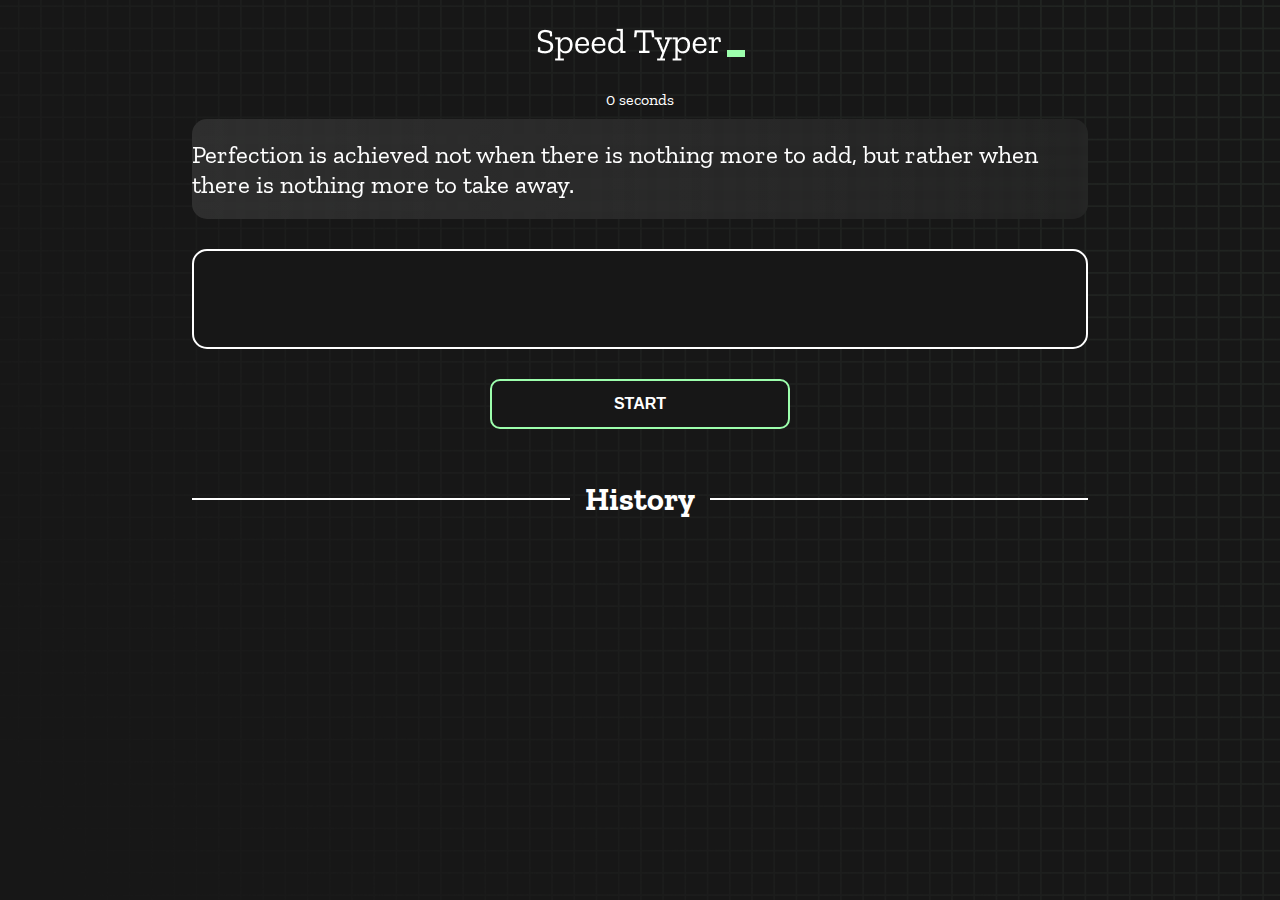
<file: index.html>
<!DOCTYPE html>
<html lang="en">
  <head>
    <meta charset="UTF-8" />
    <meta http-equiv="X-UA-Compatible" content="IE=edge" />
    <meta name="viewport" content="width=device-width, initial-scale=1.0" />
    <title>Type-Monster</title>
    <link rel="stylesheet" href="styles.css" />
    <link rel="preconnect" href="https://fonts.googleapis.com" />
    <link rel="preconnect" href="https://fonts.gstatic.com" crossorigin />
    <link
      href="https://fonts.googleapis.com/css2?family=Zilla+Slab:wght@300;400;500&display=swap"
      rel="stylesheet"
    />
  </head>
 <!-------   Utilities Start -----------> 
  <body>
   
    <h1 class="title"><img src="./logo.png" /></h1>
    <div id="show-time">0 seconds</div>

    <div class="box-container">
      <div id="question"></div>

      <div id="display" class="inactive"></div>

      <div class="buttons">
        <button id="start">START</button>
      </div>

      <div class="divider-container">
        <div class="line"></div>
        <h1 class="title2">History</h1>
        <div class="line"></div>
      </div>
      <div id="histories"></div>
    </div>

    <div id="countdown"></div>
    <div id="modal-background" class="hidden"></div>
    <div id="result" class="hidden"></div>

    <script src="./history.js"></script>
    <script src="./script.js"></script>
  </body>
   <!-------   Utilities End -----------> 

</html>
</file>
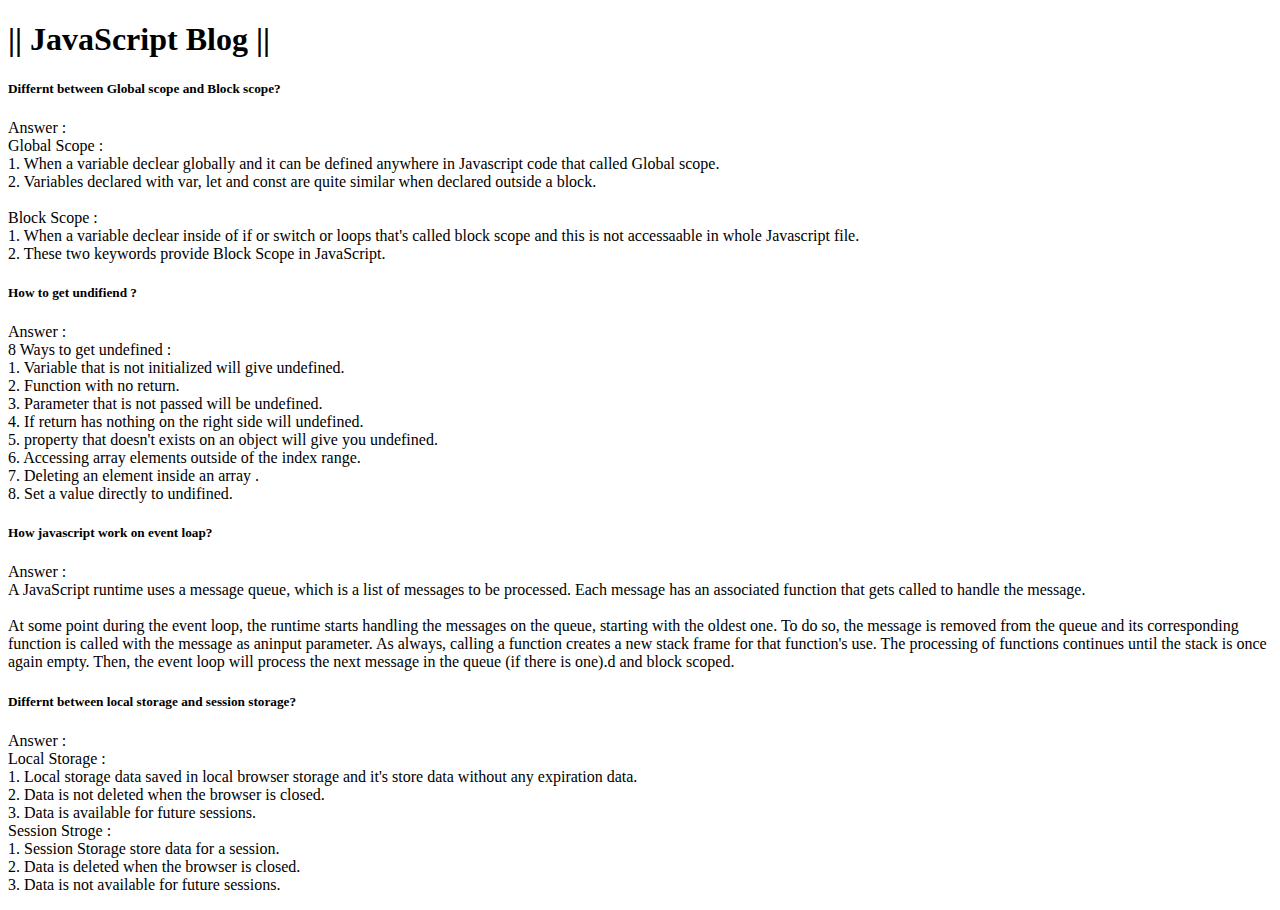
<file: blog.html>
<!DOCTYPE html>
<html lang="en">

<head>
    <meta charset="UTF-8">
    <meta http-equiv="X-UA-Compatible" content="IE=edge">
    <meta name="viewport" content="width=device-width, initial-scale=1.0">
    <title>Blog news</title>
    <link href="https://cdn.jsdelivr.net/npm/bootstrap@5.2.0/dist/css/bootstrap.min.css" rel="stylesheet"
        integrity="sha384-gH2yIJqKdNHPEq0n4Mqa/HGKIhSkIHeL5AyhkYV8i59U5AR6csBvApHHNl/vI1Bx" crossorigin="anonymous">
</head>

<body class="bg-dark text-white">
    <section>
        <div class="text-white fs-1 fw-bold text-center py-5">
            <h1> || JavaScript Blog || </h1>
        </div>
    </section>
    <section class="container mb-5">
        <div class="row g-4 pb-5">
            <div class="col-sm-12 col-md-6 col-lg-6 rousded-4">
                <div class="card border-success">
                    <div class="card-body bg-dark">
                        <h5 class="card-title">Differnt between Global scope and Block scope?</h5>
                            
                        <p class="card-text"> <span class="fs-5 fw-bold">Answer :</span>
                            <br>
                            <span class="fs-5 fw-semi-bold">Global Scope :</span><br>
                            <span class="text-dark fs-5 fw-bold">1.</span> When a variable declear globally and it can
                            be
                            defined anywhere in Javascript code that called Global scope.<br>
                            <span class="text-dark fs-5 fw-bold">2.</span> Variables declared with var, let and const
                            are quite
                            similar when declared outside a block.<br><br>

                            <span class="fs-5 fw-semi-bold">Block Scope :</span><br>
                            <span class=" fs-5 fw-bold">1.</span> When a variable declear inside of if or
                            switch or loops that's called block scope and this is not accessaable in whole Javascript
                            file.<br>
                            <span class=" fs-5 fw-bold">2.</span> These two keywords provide Block Scope in
                            JavaScript.<br>
                        </p>
                    </div>
                </div>
            </div>
            <div class="col-sm-12 col-md-6 col-lg-6 ">
                <div class="card border-success">
                    <div class="card-body bg-dark">
                        <h5 class="card-title">How to get undifiend ?</h5>
                        <p class="card-text"> <span class="fs-5 fw-bold">Answer :</span><br>
                            <span class="fs-5 fw-semi-bold"> 8 Ways to get undefined :</span><br>
                            <span class=" fs-5 fw-bold">1. </span> Variable that is not initialized will give
                            undefined.<br>
                            <span class=" fs-5 fw-bold">2. </span> Function with no return.<br>
                            <span class=" fs-5 fw-bold">3. </span> Parameter that is not passed will be
                            undefined.<br>
                            <span class=" fs-5 fw-bold">4. </span> If return has nothing on the right side will
                            undefined.<br>
                            <span class=" fs-5 fw-bold">5. </span> property that doesn't exists on an object
                            will give you
                            undefined.<br>
                            <span class=" fs-5 fw-bold">6. </span> Accessing array elements outside of the index
                            range.<br>
                            <span class=" fs-5 fw-bold">7. </span> Deleting an element inside an array .<br>
                            <span class=" fs-5 fw-bold">8. </span> Set a value directly to undifined.
                        </p>
                    </div>
                </div>
            </div>
            <div class="col-sm-12 col-md-6 col-lg-6 ">
                <div class="card border-success">
                    <div class="card-body bg-dark">
                        <h5 class="card-title">How javascript work on event loap?</h5>
                        <p class="card-text"> <span class="fs-5 fw-bold">Answer :</span><br>
                            A JavaScript runtime uses a message queue, which is a list of messages to be processed. Each message has an associated function that gets called to handle the message. <br><br>

                            At some point during the event loop, the runtime starts handling the messages on the queue, starting with the oldest one. To do so, the message is removed from the queue and its corresponding function is
                            called with the message as aninput parameter. As always, calling a function creates a new stack frame for that function's use. 

                            The processing of functions continues until the stack is once again empty. Then, the event loop will process the next message in the queue (if there is one).d and block scoped.
                        </p>
                    </div>
                </div>
            </div>
            <div class="col-sm-12 col-md-6 col-lg-6">
                <div class="card border-success">
                    <div class="card-body bg-dark">
                        <h5 class="card-title">Differnt between local storage and session storage?</h5>
                        <p class="card-text"> <span class="fs-5 fw-bold">Answer :</span>
                            <br>
                            <span class="fs-5 fw-semi-bold">Local Storage :</span><br>
                            <span class=" fs-5 fw-bold">1. </span> Local storage data saved in local browser storage and it's store data without any expiration data.<br>
                            <span class=" fs-5 fw-bold">2. </span> Data is not deleted when the browser is closed.<br>
                            <span class=" fs-5 fw-bold">3. </span> Data is available for future sessions.<br>

                            <span class="fs-5 fw-semi-bold">Session Stroge :</span><br>
                            <span class=" fs-5 fw-bold">1. </span> Session Storage store data for a session.<br> 
                            <span class=" fs-5 fw-bold">2. </span> Data is deleted when the browser is closed.<br>
                            <span class=" fs-5 fw-bold">3. </span> Data is not available for future sessions.
                        </p>
                    </div>
                </div>
            </div>
        </div>
    </section>

   
</body>

</html>
</file>
<file: styles.css>
* {
  padding: 0;
  margin: 0;
  box-sizing: border-box;
}

body {
  background-image: url("./bg.png");
  background-size: cover;
  background-position: left top;
  font-family: "Zilla Slab", serif;
}

.box-container {
  width: 70%;
  margin: 0 auto;
}

#question {
  height: 100px;
  display: flex;
  align-items: center;
  justify-content: center;
  color: white;
  font-size: 25px;
  border-radius: 15px;
  background: rgb(255, 255, 255);
  background: linear-gradient(
    92.49deg,
    rgba(255, 255, 255, 0.1) 0.18%,
    rgba(255, 255, 255, 0.05) 99.85%
  );
  backdrop-filter: blur(5px);
  margin-bottom: 30px;
}

#display {
  height: 100px;
  display: flex;
  flex-wrap: wrap;
  align-items: center;
  padding-left: 5rem;
  color: white;
  font-size: 32px;
  background-color: #171717;
  border: 2px solid #9dffad;
  border-radius: 15px;
}
/* ---------- countdown option ------------ */
#countdown {
  position: fixed;
  height: 100vh;
  width: 100vw;
  background-color: rgba(0, 0, 0, 0.8);
  top: 0;
  left: 0;
  display: flex;
  align-items: center;
  justify-content: center;
  font-size: 3rem;
  color: white;
  display: none;
}

/* update result position in center  */
#result {
  /* margin: 400px; */
  position: fixed;
  top: 10%; 
  left: 0%;
  right: 0%;
  margin: auto;
  /* transform: translate(-50%, -50%); */
  /* height: 250px; */
  width: 90%;
  max-width: 400px;
  background-color: #171717;
  border-radius: 15px;
  border: 2px solid #9dffad;
  color: white;
  text-align: center;
  padding: 2rem;
}
#show-time{
  text-align: center;
  color: white;
  margin: 10px 0;
}

.green {
  color: #9dffad;
}
.red {
  color: #eb6565;
}
.bold {
  font-weight: 700;
}
.inactive {
  border: 2px solid white !important;
}
.hidden {
  display: none;
}
.title {
  text-align: center;
  color: white;
  margin: 20px 0;
}

.divider-container {
  height: 80px;
  display: flex;
  justify-content: center;
  align-items: center;
  gap: 15px;
  margin: 0 auto;
}

.line {
  height: 2px;
  background: white;
  width: 100%;
}

.title2 {
  color: white;
  display: block;
}

.buttons {
  display: flex;
  justify-content: center;
  margin: 30px 0;
}
button {
  padding: 10px 20px;
  border: none;
  font-size: 16px;
  font-weight: bold;
  width: 300px;
  height: 50px;
  color: white;
  background-color: #171717;
  border-radius: 10px;
  border: 2px solid #9dffad;
  cursor: pointer;
}

#histories {
  display: grid;
  grid-template-columns: repeat(3, 1fr);
  gap: 1.5rem;

  /* display: flex;
  flex-wrap: wrap;
  justify-content: space-around; */
}

.card {
  width: 100%;
  padding: 50px;
  display: flex;
  flex-direction: column;
  justify-content: space-between;
  align-items: center;
  padding: 20px 30px;
  color: white;
  border-radius: 15px;
  background: rgb(255, 255, 255);
  background: linear-gradient(
    92.49deg,
    rgba(255, 255, 255, 0.1) 0.18%,
    rgba(255, 255, 255, 0.05) 99.85%
  );
  backdrop-filter: blur(5px);
  margin-bottom: 30px;
 
}

/* history  resposive for small type device */
@media only screen and (max-width: 476px) {
  #histories {
      grid-template-columns: repeat(1, 1fr);
      gap: .5rem;
  } 
}

#modal-background {
  background: rgb(255, 255, 255);
  background: linear-gradient(
    92.49deg,
    rgba(255, 255, 255, 0.1) 0.18%,
    rgba(255, 255, 255, 0.05) 99.85%
  );
  backdrop-filter: blur(5px);
  height: 100vh;
  width: 100%;
  position: fixed;
  top: 0;
}

@media only screen and (max-width: 700px) {
  .box-container {
    padding: 0 20px;
    width: 100%;
  }
  .card {
    flex-direction: column;
  }
}
</file>
